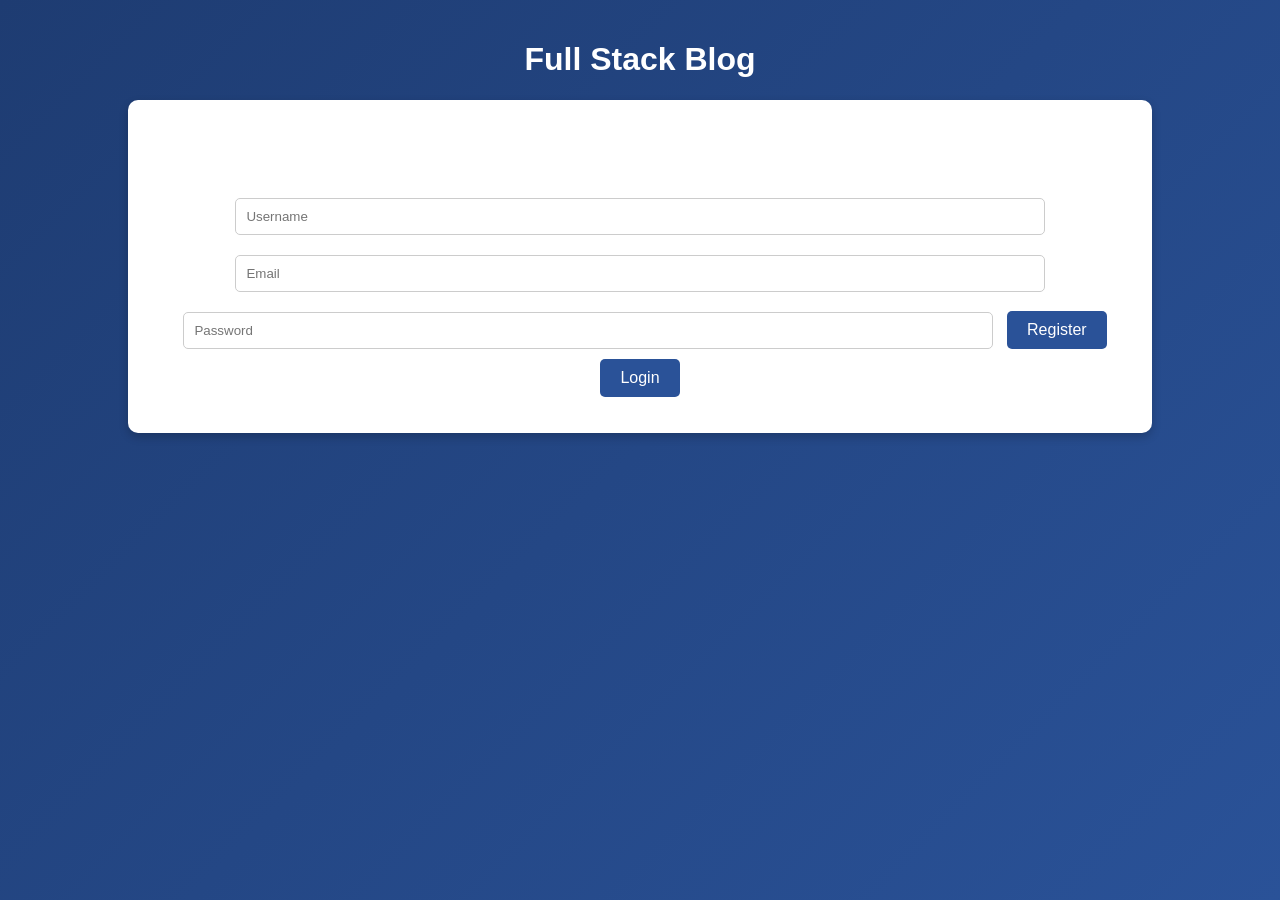
<file: index.html>
<!DOCTYPE html>
<html lang="en">
<head>
<meta charset="UTF-8">
<meta name="viewport" content="width=device-width, initial-scale=1.0">
<title>Full Stack Blog</title>
<link rel="stylesheet" href="style.css">
</head>
<body>

<div class="container">

<h1>Full Stack Blog</h1>

<div class="auth-box">
<h2>Login / Register</h2>

<input type="text" id="username" placeholder="Username">
<input type="email" id="email" placeholder="Email">
<input type="password" id="password" placeholder="Password">

<button onclick="registerUser()">Register</button>
<button onclick="loginUser()">Login</button>

<p id="message"></p>
</div>

<div id="blogSection" style="display:none;">

<h2>Create Blog Post</h2>

<input type="text" id="title" placeholder="Blog Title">

<textarea id="content" placeholder="Write your blog here..."></textarea>

<button onclick="addPost()">Publish Post</button>

<h2>All Posts</h2>

<div id="posts"></div>

</div>

</div>

<script src="script.js"></script>

</body>
</html>
</file>
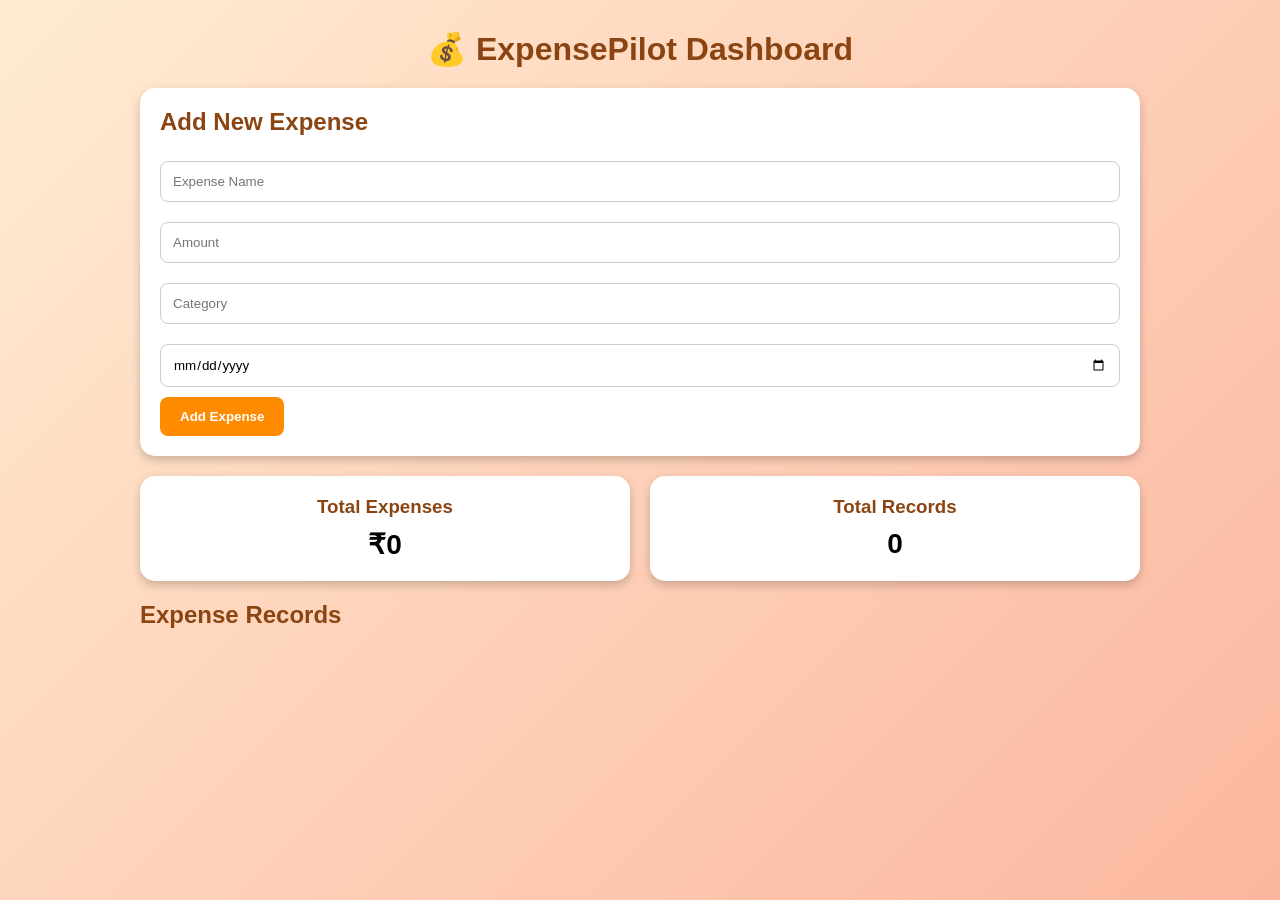
<file: expensepilot.html>
<!DOCTYPE html>
<html lang="en">
<head>
<meta charset="UTF-8">
<meta name="viewport" content="width=device-width, initial-scale=1.0">
<title>ExpensePilot Dashboard</title>
<link rel="stylesheet" href="expensepilot.css">
</head>
<body>

<div class="container">

<h1>💰 ExpensePilot Dashboard</h1>

<div class="form-box">

<h2>Add New Expense</h2>

<input
type="text"
id="expenseName"
placeholder="Expense Name">

<input
type="number"
id="amount"
placeholder="Amount">

<input
type="text"
id="category"
placeholder="Category">

<input
type="date"
id="date">

<button onclick="addExpense()">
Add Expense
</button>

</div>

<div class="summary">

<div class="card">
<h3>Total Expenses</h3>
<p id="totalExpense">₹0</p>
</div>

<div class="card">
<h3>Total Records</h3>
<p id="totalRecords">0</p>
</div>

</div>

<h2 class="title">Expense Records</h2>

<div id="expenseContainer"></div>

</div>

<script src="expensepilot.js"></script>

</body>
</html>
</file>
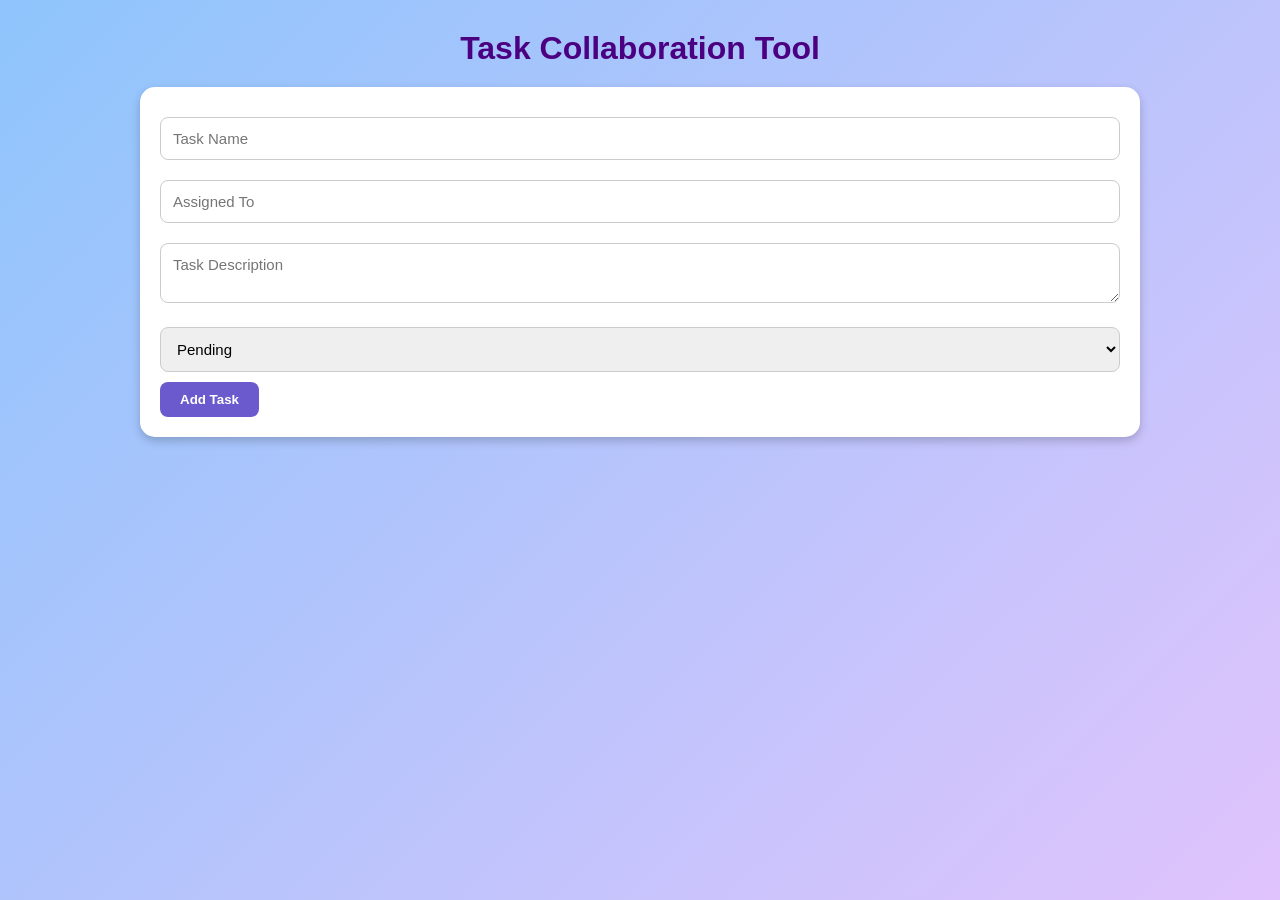
<file: projectflow-dashboard.html>
<!DOCTYPE html>
<html>
<head>
    <title>TaskMaster Dashboard</title>
    <link rel="stylesheet" href="projectflow-style.css">
</head>
<body>

<div class="container">

    <h1>Task Collaboration Tool</h1>

    <div class="form-box">

        <input type="text" id="taskName"
        placeholder="Task Name">

        <input type="text" id="assignedTo"
        placeholder="Assigned To">

        <textarea id="description"
        placeholder="Task Description"></textarea>

        <select id="status">
            <option>Pending</option>
            <option>In Progress</option>
            <option>Completed</option>
        </select>

        <button onclick="addTask()">
            Add Task
        </button>

    </div>

    <div id="taskContainer"></div>

</div>

<script src="projectflow-script.js"></script>

</body>
</html>
</file>
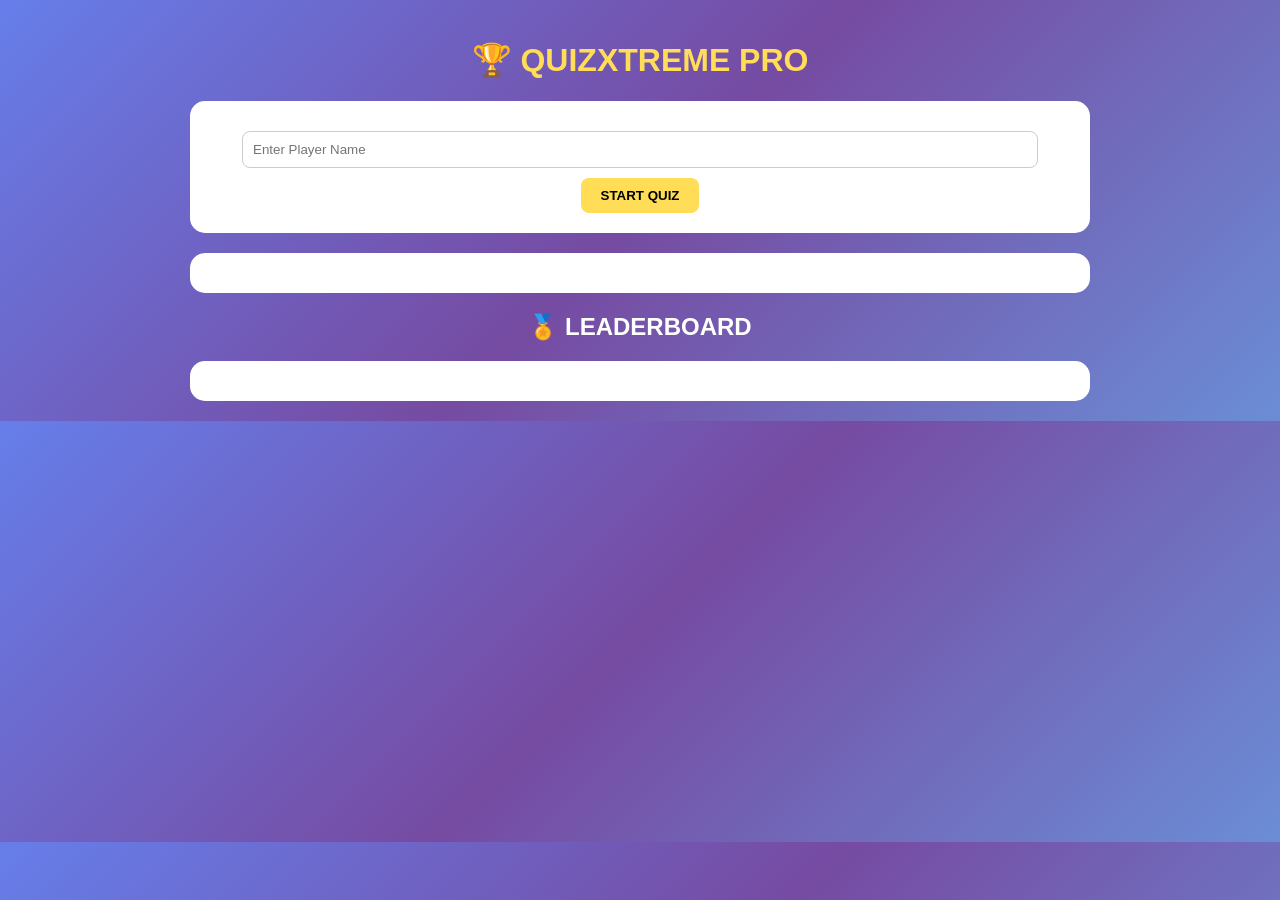
<file: quizxtreme.html>
<!DOCTYPE html>
<html>
<head>
<meta charset="UTF-8">
<title>QuizXtreme Pro</title>
<link rel="stylesheet" href="quizxtreme.css">
</head>

<body>

<div class="container">

<h1>🏆 QUIZXTREME PRO</h1>

<div class="box">

<input type="text" id="player" placeholder="Enter Player Name">

<button onclick="startQuiz()">START QUIZ</button>

</div>

<div id="quizBox" class="quizBox" style="display:none;">

<h2 id="question"></h2>

<div id="options"></div>

</div>

<div id="resultBox" class="resultBox"></div>

<h2>🏅 LEADERBOARD</h2>
<div id="leaderboard"></div>

</div>

<script src="quizxtreme.js"></script>

</body>
</html>
</file>
<file: style.css>
body{
font-family: Arial, sans-serif;
background: linear-gradient(135deg, #1e3c72, #2a5298);
min-height: 100vh;
margin: 0;
}

.container{
width: 80%;
margin: auto;
text-align: center;
padding-top: 20px;
}

h1,h2{
color: white;
}

.auth-box{
background: white;
padding: 20px;
margin-top: 20px;
border-radius: 10px;
box-shadow: 0 4px 10px rgba(0,0,0,0.2);
}

input, textarea{
width: 80%;
padding: 10px;
margin: 10px;
border: 1px solid #ccc;
border-radius: 5px;
}

button{
padding: 10px 20px;
cursor: pointer;
border: none;
border-radius: 5px;
background: #2a5298;
color: white;
font-size: 16px;
}

button:hover{
background: #1e3c72;
}

.post{
background: white;
padding: 15px;
margin: 10px;
border-radius: 10px;
text-align: left;
box-shadow: 0 2px 5px rgba(0,0,0,0.2);
}
</file>
<file: expensepilot.css>
*{
margin:0;
padding:0;
box-sizing:border-box;
font-family:Arial,sans-serif;
}

body{
background:linear-gradient(
135deg,
#ffecd2,
#fcb69f
);
min-height:100vh;
padding:30px;
}

.container{
max-width:1000px;
margin:auto;
}

h1{
text-align:center;
color:#8b4513;
margin-bottom:20px;
}

.form-box{
background:white;
padding:20px;
border-radius:15px;
margin-bottom:20px;
box-shadow:0 4px 10px rgba(0,0,0,0.2);
}

.form-box h2{
margin-bottom:15px;
color:#8b4513;
}

input{
width:100%;
padding:12px;
margin:10px 0;
border:1px solid #ccc;
border-radius:8px;
}

button{
background:#ff8c00;
color:white;
padding:12px 20px;
border:none;
border-radius:8px;
cursor:pointer;
font-weight:bold;
}

button:hover{
background:#e67e00;
}

.summary{
display:flex;
gap:20px;
margin-bottom:20px;
}

.card{
flex:1;
background:white;
padding:20px;
border-radius:15px;
text-align:center;
box-shadow:0 4px 10px rgba(0,0,0,0.2);
}

.card h3{
color:#8b4513;
}

.card p{
font-size:28px;
font-weight:bold;
margin-top:10px;
}

.title{
margin-bottom:15px;
color:#8b4513;
}

.expense{
background:white;
padding:20px;
margin-bottom:15px;
border-radius:15px;
box-shadow:0 4px 10px rgba(0,0,0,0.2);
}

.expense h3{
color:#ff8c00;
margin-bottom:10px;
}

.expense p{
margin:8px 0;
}

.label{
display:inline-block;
width:120px;
font-weight:bold;
}

.edit-btn{
background:#28a745;
margin-right:10px;
margin-top:10px;
}

.delete-btn{
background:#dc3545;
margin-top:10px;
}
</file>
<file: projectflow-style.css>
*{
    margin:0;
    padding:0;
    box-sizing:border-box;
    font-family:Arial,sans-serif;
}

body{
    background:linear-gradient(
        135deg,
        #8EC5FC,
        #E0C3FC
    );
    min-height:100vh;
    padding:30px;
}

.container{
    max-width:1000px;
    margin:auto;
}

h1{
    text-align:center;
    color:#4B0082;
    margin-bottom:20px;
}

.form-box{
    background:white;
    padding:20px;
    border-radius:15px;
    margin-bottom:20px;
    box-shadow:0 4px 10px rgba(0,0,0,0.2);
}

.form-box h2{
    margin-bottom:15px;
    color:#4B0082;
}

input,
textarea,
select{
    width:100%;
    padding:12px;
    margin:10px 0;
    border:1px solid #ccc;
    border-radius:8px;
    font-size:15px;
}

button{
    padding:10px 20px;
    border:none;
    border-radius:8px;
    cursor:pointer;
    color:white;
    font-weight:bold;
}

.form-box button{
    background:#6A5ACD;
}

.form-box button:hover{
    background:#5947b5;
}

.task{
    background:white;
    padding:20px;
    margin-top:15px;
    border-radius:15px;
    box-shadow:0 4px 10px rgba(0,0,0,0.2);
}

.task h3{
    color:#6A5ACD;
    margin-bottom:15px;
}

.task p{
    margin:10px 0;
    line-height:1.8;
    color:#333;
}

.label{
    display:inline-block;
    width:130px;
    font-weight:bold;
    color:#222;
}

.edit-btn{
    background:#28a745;
    margin-right:10px;
}

.edit-btn:hover{
    background:#218838;
}

.delete-btn{
    background:#dc3545;
}

.delete-btn:hover{
    background:#c82333;
}
</file>
<file: quizxtreme.css>
body{
margin:0;
font-family:Arial;
background:linear-gradient(135deg,#667eea,#764ba2,#6b8dd6);
color:white;
}

.container{
max-width:900px;
margin:auto;
text-align:center;
padding:20px;
}

h1{
color:#ffdd57;
}

.box{
background:white;
color:black;
padding:20px;
border-radius:15px;
margin-bottom:20px;
}

input{
width:90%;
padding:10px;
margin:10px;
border-radius:8px;
border:1px solid #ccc;
}

button{
padding:10px 20px;
background:#ffdd57;
border:none;
border-radius:8px;
cursor:pointer;
font-weight:bold;
}

button:hover{
background:#ffc300;
}

.quizBox,.resultBox{
background:white;
color:black;
padding:20px;
border-radius:15px;
margin-top:20px;
}

.option{
display:block;
padding:12px;
margin:10px;
background:#eee;
border-radius:8px;
cursor:pointer;
}

.option:hover{
background:#ddd;
}

#leaderboard{
background:white;
color:black;
padding:20px;
border-radius:15px;
margin-top:10px;
}
</file>
